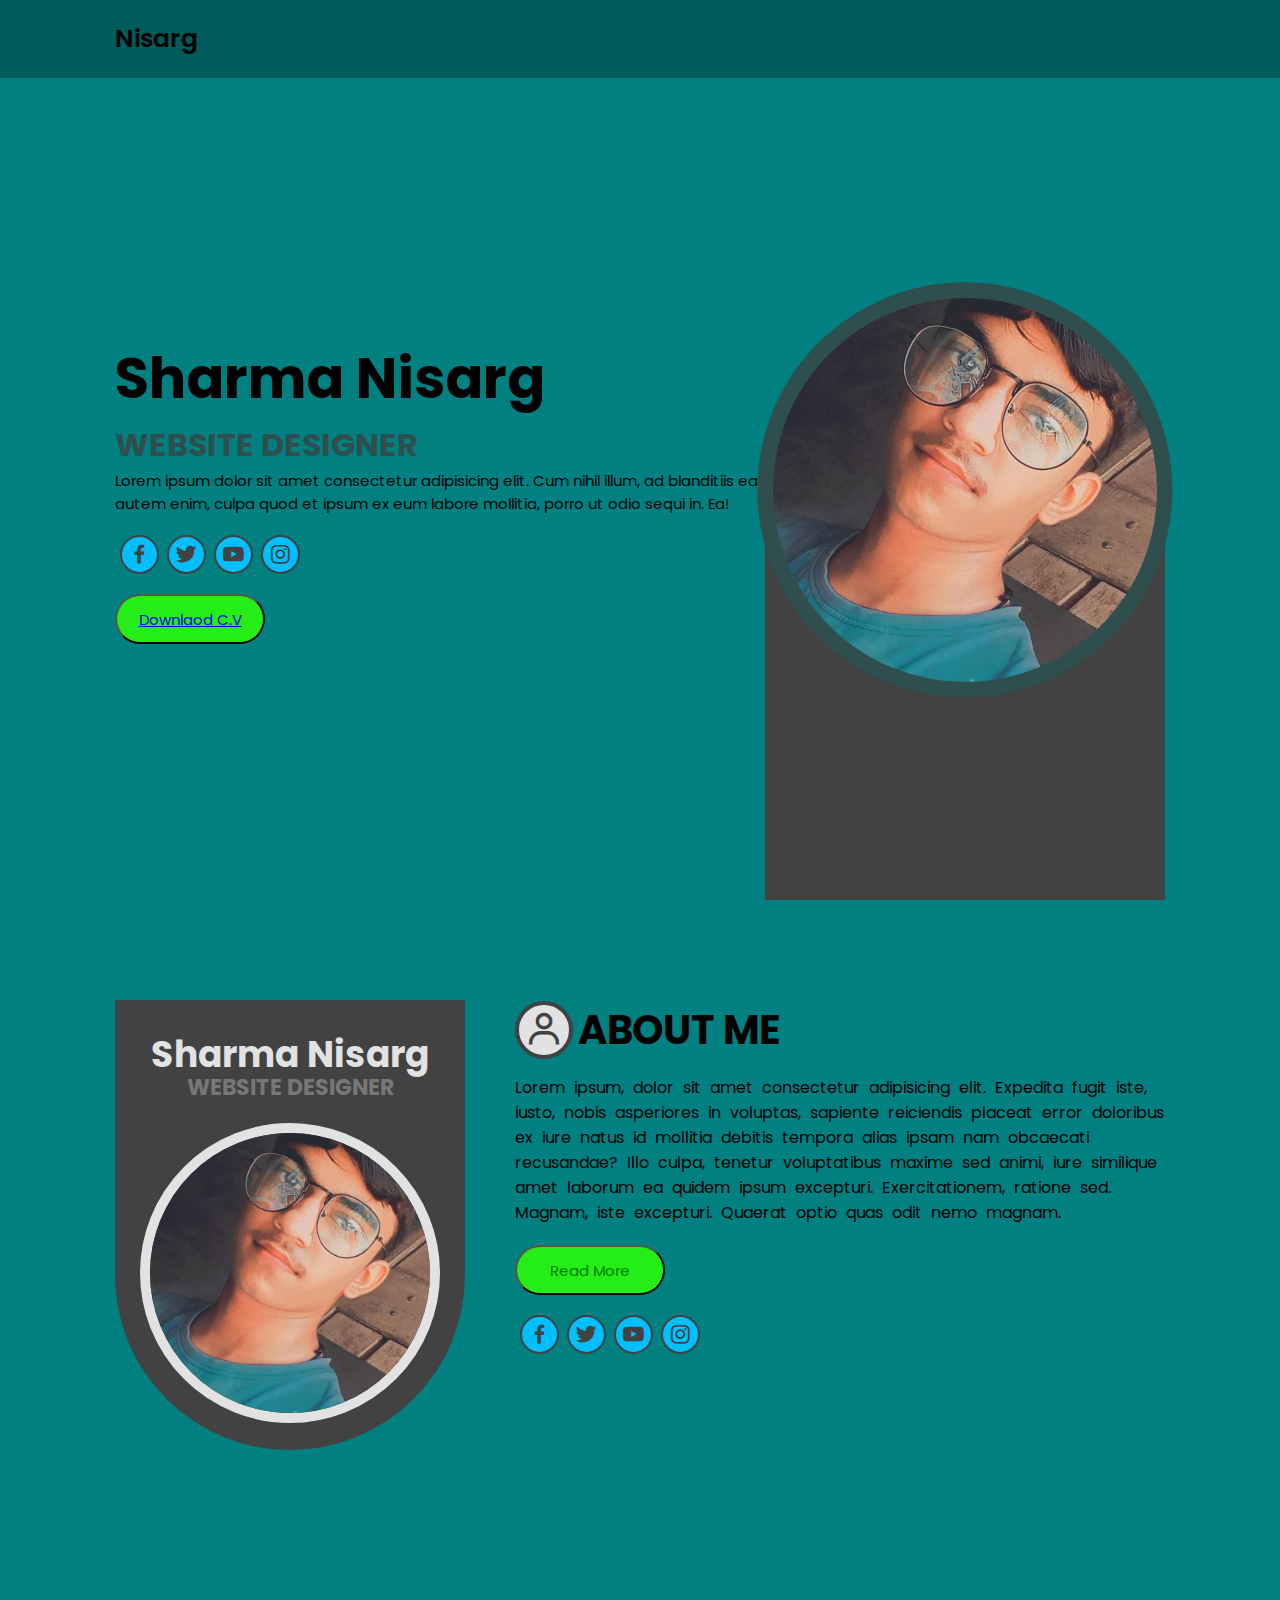
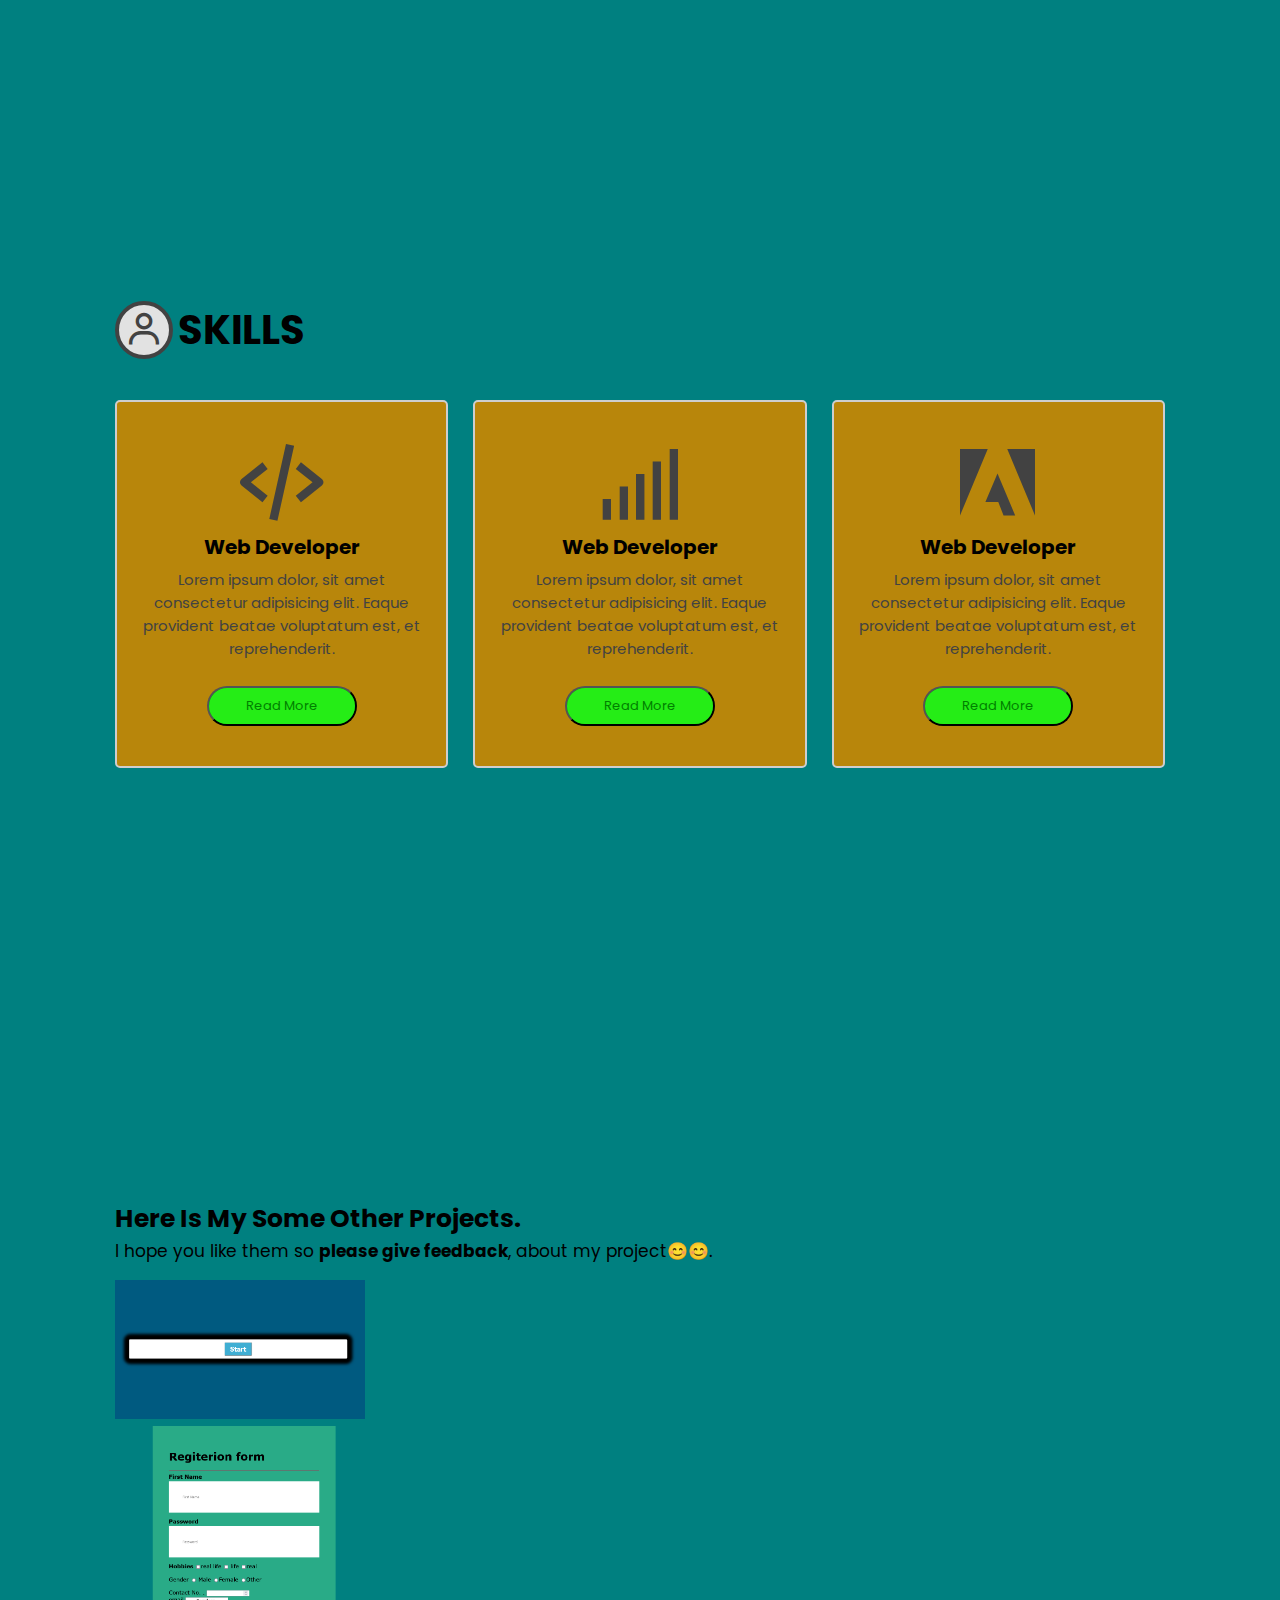
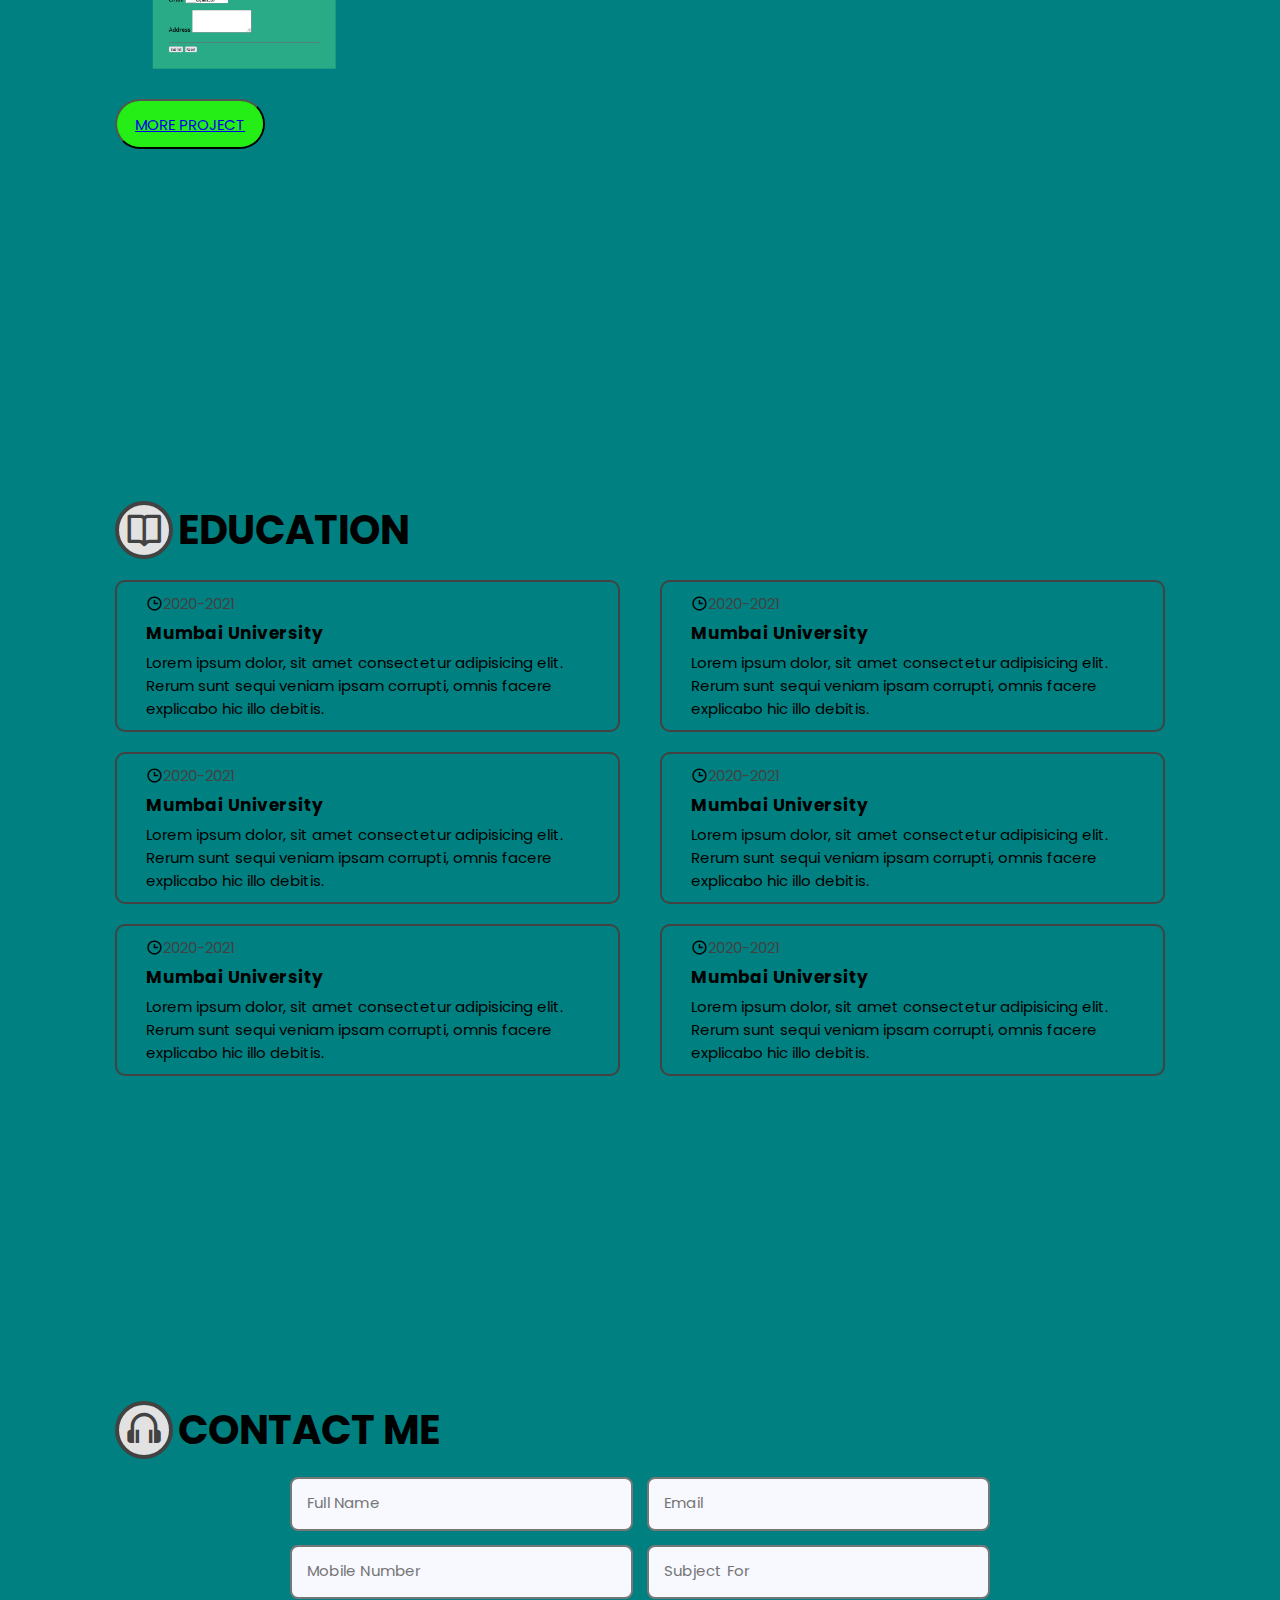
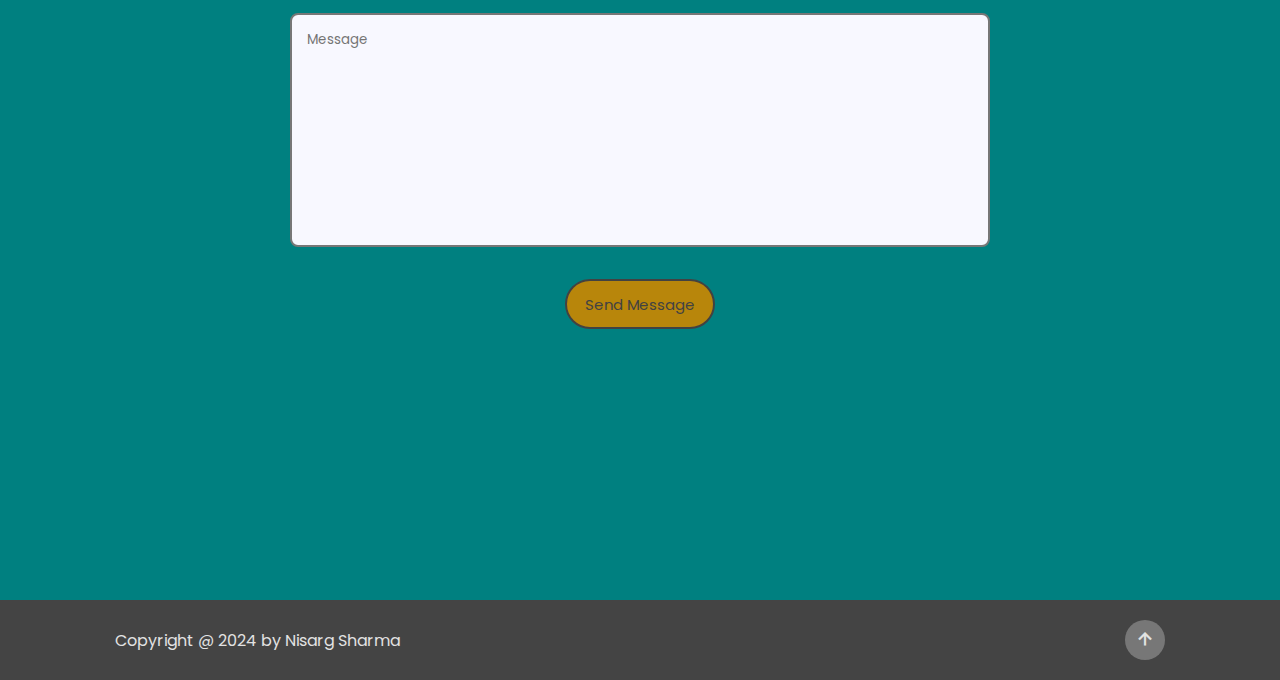
<file: index.html>
<!DOCTYPE html>
<html lang="en">

<head>
    <meta charset="UTF-8">
    <meta name="viewport" content="width=device-width, initial-scale=1.0">
    <title>Nisarg Sharma Projects </title>
    
    <link rel="stylesheet" href="style.css">
    <link href='https://unpkg.com/boxicons@2.1.4/css/boxicons.min.css' rel='stylesheet'>
</head>

<body>
    <header class="header">
        <a href="#" class="logo">Nisarg</a>
        <nav class="navbar">
            <a href="#home">Home</a>
            <a href="#about">About Me</a>
            <a href="#Skills">Skills</a>
            <a href="#More roject">More Project</a>
            <a href="#education">Education</a>
            <a href="#contact">Contact Me</a>
        </nav>
        <i class='bx bx-menu' id="menu"></i>
    </header>
    <section class="home" id="home">

        <div class="text-content">
            <h2>Sharma Nisarg</h2>
            <h5>WEBSITE DESIGNER</h5>
            <p>Lorem ipsum dolor sit amet consectetur adipisicing elit. Cum nihil illum, ad blanditiis ea autem enim,
                culpa quod et ipsum ex eum labore mollitia, porro ut odio sequi in. Ea!</p>
            <div class="social-media">
                <a href="https://www.facebook.com/profile.php?id=100024456498202"><i class='bx bxl-facebook'></i></a>
                <a href="#"><i class='bx bxl-twitter'></i></a>
                <a href="#"><i class='bx bxl-youtube'></i></a>
                <a href="https://www.instagram.com/niisarg_01?igsh=MXc0MG50czk4MjNzbg=="><i class='bx bxl-instagram'></i></a>
            </div>
            <button class="btn" ><a href="cv.html">
            
              <!--Tab to edit-->
            Downlaod C.V</a></button>
        </div>
        <div class="cover">
            <div class="image"></div>
            <div class="layout"></div>
        </div>
    </section>
    <section class="about" id="about">
        <div class="image-cover">

            <div class="img">
                <h2>Sharma Nisarg </h2>
                <h5 >WEBSITE DESIGNER</h5>
                <img src="img/F2.jpg" alt="">
            </div>
        </div>
        <div class="about-text">
            <h3 class="title"><i class='bx bx-user'></i>ABOUT ME</h3>
            <p>Lorem ipsum, dolor sit amet consectetur adipisicing elit. Expedita fugit iste, iusto, nobis asperiores in
                voluptas, sapiente reiciendis placeat error doloribus ex iure natus id mollitia debitis tempora alias
                ipsam nam obcaecati recusandae? Illo culpa, tenetur voluptatibus maxime sed animi, iure similique amet
                laborum ea quidem ipsum excepturi. Exercitationem, ratione sed. Magnam, iste excepturi. Quaerat optio
                quas odit nemo magnam.</p>
            <button class="btn">Read More</button>
            <div class="social-media">
                <a href="#"><i class='bx bxl-facebook'></i></a>
                <a href="#"><i class='bx bxl-twitter'></i></a>
                <a href="#"><i class='bx bxl-youtube'></i></a>
                <a href="https://www.instagram.com/niisarg_01?igsh=MXc0MG50czk4MjNzbg=="><i class='bx bxl-instagram'></i></a>
            </div>
        </div>
    </section>
    <section class="Skills" id="Skills">
        <h3 class="title"><i class='bx bx-user'></i>SKILLS</h3>
        <div class="skill-container">
            <div class="skills-content">
                <i class='bx bx-code-alt'></i>
                <h5>Web Developer</h5>
                <p>Lorem ipsum dolor, sit amet consectetur adipisicing elit. Eaque provident beatae voluptatum est, et
                    reprehenderit.</p>
                <button class="btn">Read More</button>
            </div>
            <div class="skills-content">
                <i class='bx bx-signal-5'></i>
                <h5>Web Developer</h5>
                <p>Lorem ipsum dolor, sit amet consectetur adipisicing elit. Eaque provident beatae voluptatum est, et
                    reprehenderit.</p>
                <button class="btn">Read More</button>
            </div>
            <div class="skills-content">
                <i class='bx bxl-adobe'></i>
                <h5>Web Developer</h5>
                <p>Lorem ipsum dolor, sit amet consectetur adipisicing elit. Eaque provident beatae voluptatum est, et
                    reprehenderit.</p>
                <button class="btn">Read More</button>
            </div>
        </div>
    </section>
   
    <section class="more project" id="more project">
        <div class="more-project">
          <h3>Here Is My Some Other Projects.</h3></div>
          <div class="more-project">
             <p>
                 I hope you like them so <strong>please give feedback</strong>, about my project😊😊.</p>
          </div>

       <Br>      <div class="more-project"> 
                  <h4 class="overlay">This Is My First Project. </h4>
                 </div>
                   
                 
                 <a href="project/project 1/Project1.html"><img style="width: 250px; " src="img/Screenshot 2024-04-11 at 10-17-52 Document.png"> </a>

                 <div class="more-project">
                   <h4 class="overlay">PROJECT 2</h4>
                 </div>
                 <a href="project/project 2 /project 2.html"><img style="height: 250px;" src="img/Screenshot 2024-04-11 at 10-15-52 Registeretion Form.png"></a>
                <br>
                <button class="btn"><a href="all project.html">MORE PROJECT</a> </button>
        </div>
    </section>
<section class="education" id="education">
        <h3 class="title"><i class='bx bx-book-open'></i>EDUCATION</h3>
        <div class="row">
            <div class="column">
                <div class="education-content">
                    <div class="year"><i class='bx bx-time'></i>2020-2021</div>
                    <h2>Mumbai University</h2>
                    <p>Lorem ipsum dolor, sit amet consectetur adipisicing elit. Rerum sunt sequi veniam ipsam corrupti,
                        omnis facere explicabo hic illo debitis.</p>
                </div>
                <div class="education-content">
                    <div class="year"><i class='bx bx-time'></i>2020-2021</div>
                    <h2>Mumbai University</h2>
                    <p>Lorem ipsum dolor, sit amet consectetur adipisicing elit. Rerum sunt sequi veniam ipsam corrupti,
                        omnis facere explicabo hic illo debitis.</p>
                </div>
                <div class="education-content">
                    <div class="year"><i class='bx bx-time'></i>2020-2021</div>
                    <h2>Mumbai University</h2>
                    <p>Lorem ipsum dolor, sit amet consectetur adipisicing elit. Rerum sunt sequi veniam ipsam corrupti,
                        omnis facere explicabo hic illo debitis.</p>
                </div>
            </div>
            <div class="column">
                <div class="education-content">
                    <div class="year"><i class='bx bx-time'></i>2020-2021</div>
                    <h2>Mumbai University</h2>
                    <p>Lorem ipsum dolor, sit amet consectetur adipisicing elit. Rerum sunt sequi veniam ipsam corrupti,
                        omnis facere explicabo hic illo debitis.</p>
                </div>
                <div class="education-content">
                    <div class="year"><i class='bx bx-time'></i>2020-2021</div>
                    <h2>Mumbai University</h2>
                    <p>Lorem ipsum dolor, sit amet consectetur adipisicing elit. Rerum sunt sequi veniam ipsam corrupti,
                        omnis facere explicabo hic illo debitis.</p>
                </div>
                <div class="education-content">
                    <div class="year"><i class='bx bx-time'></i>2020-2021</div>
                    <h2>Mumbai University</h2>
                    <p>Lorem ipsum dolor, sit amet consectetur adipisicing elit. Rerum sunt sequi veniam ipsam corrupti,
                        omnis facere explicabo hic illo debitis.</p>
                </div>
            </div>
        </div>
    </section>
    <section class="contact" id="contact">
        <h2 class="title"><i class='bx bx-headphone'></i>CONTACT ME</h2>
        <form action="#" id="">
            <div class="input-box">
                <input type="text" required placeholder="Full Name">
                <input type="email" required placeholder="Email">
            </div>
            <div class="input-box">
                <input type="tel" required placeholder="Mobile Number">
                <input type="email" required placeholder="Subject For">
            </div>
            <textarea name="" id="" cols="30" rows="10" placeholder="Message" required></textarea>
            <input type="submit" value="Send Message" class="btn">
        </form>
    </section>
    <footer>
        <div class="text">
            <p>Copyright @ 2024 by Nisarg Sharma </p>
        </div>
       <a href="#"> <i class='bx bx-up-arrow-alt'></i></a>
    </footer>
    <script>
        const menubar = document.querySelector('#menu');
const Navbar = document.querySelector('.navbar');
menubar.onclick=()=>{
    menubar.classList.toggle('bx-x');
    Navbar.classList.toggle('active')
}
const section=document.querySelectorAll('section');
const navlink = document.querySelectorAll('header nav a')
window.onscroll = ()=>{
    section.forEach(sec=>{
        let top = window.scrollY;
        let offset = sec.offsetTop - 150;
        let height = sec.offsetHeight;
        let id = sec.getAttribute('id')
        if(top>offset && top < offset + height){
            sec.classList.add('start-animation');
            navlink.forEach(links=>{
                links.classList.remove('active')
                document.querySelector('header nav a[href*='+id+']').classList.add('active')
              
            })
        }
    })
    var header = document.querySelector('.header');
    header.classList.toggle('sticky',window.scrollY>100)
    menubar.classList.remove('bx-x');
    Navbar.classList.remove('active')
}

    </script>
</body>

</html>
</file>
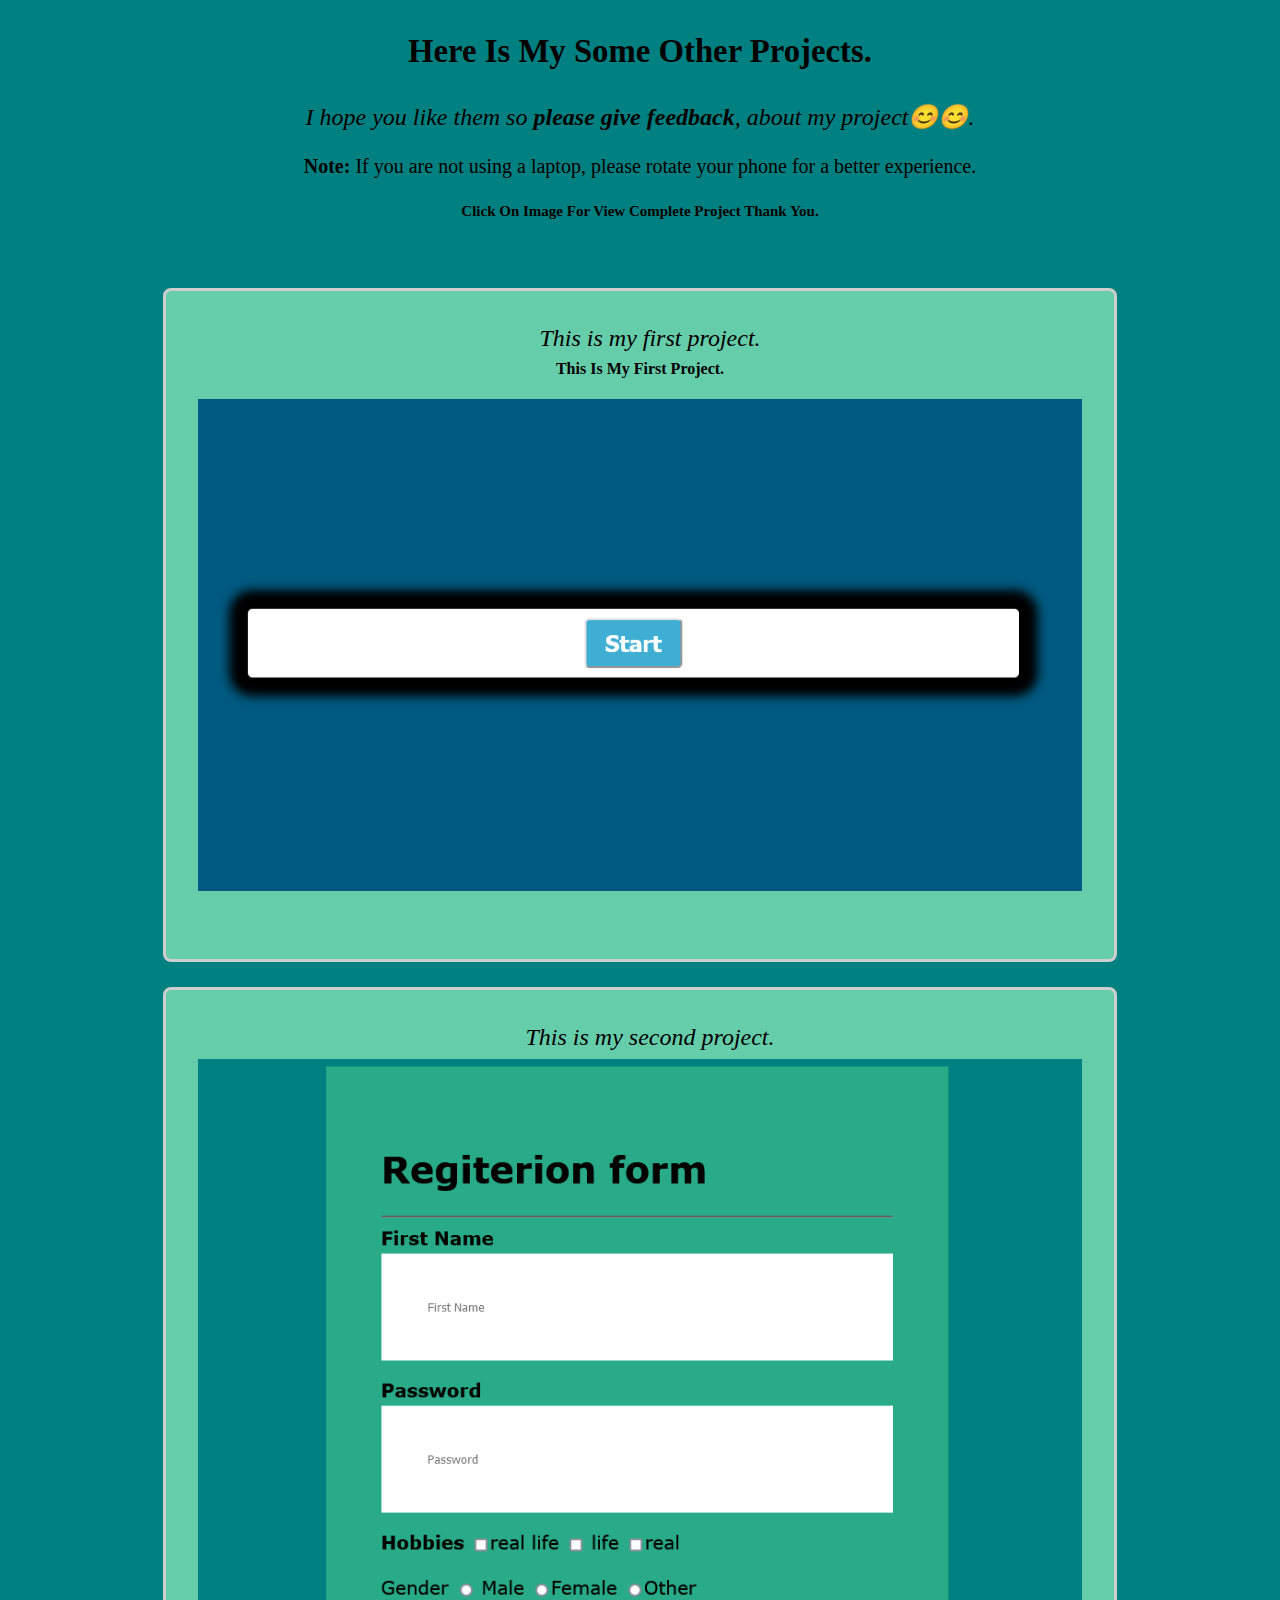
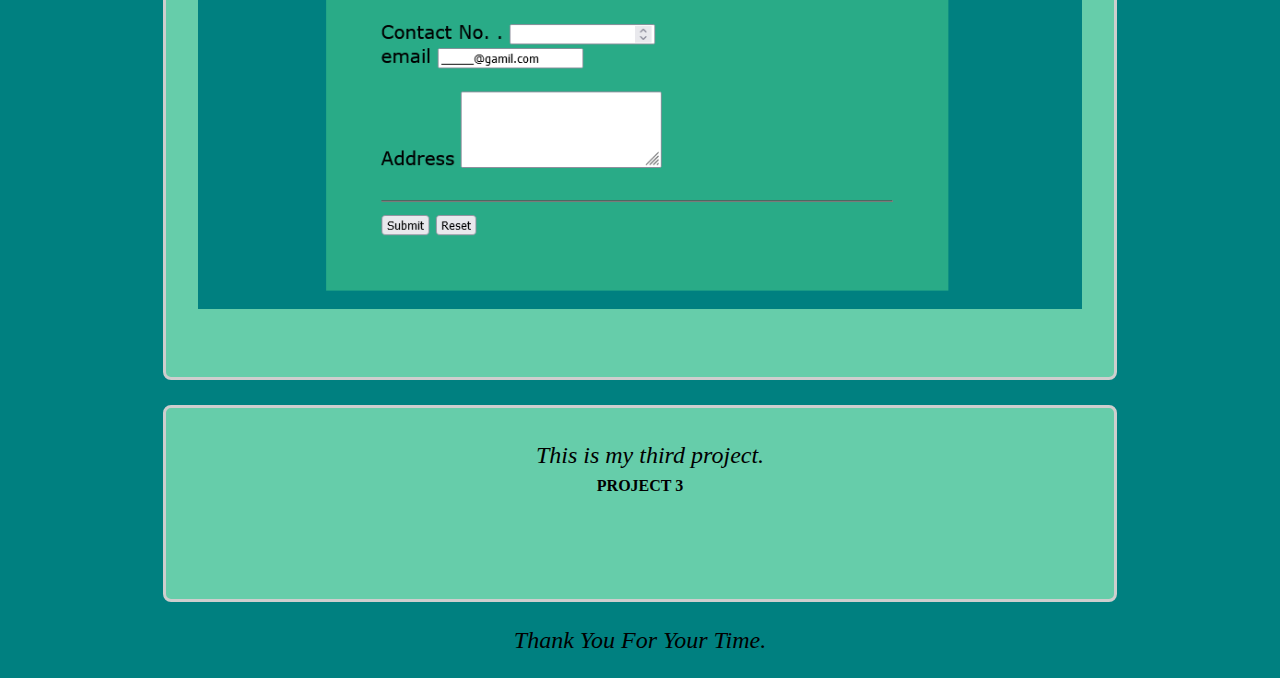
<file: all project.html>
<!DOCTYPE html>
<html lang="en">

<head>
  <meta charset="UTF-8" />
  <meta name="viewport" content="width=device-width, initial-scale=1.0" />
  <title>ALL PROJECT</title>

  <style>

    section {
      background-color: teal;
    }

    .all-project {
      -webkit-box-flex: 1;
          -ms-flex: 1 1 30rem;
              flex: 1 1 30rem;
      padding: 3rem 2rem 4rem;
      text-align: center;
      border-radius: 0.5rem;
      background: mediumaquamarine;
      border: 0.2rem solid #cecece;
      -webkit-transition: 0.5s ease;
      -o-transition: 0.5s ease;
      transition: 0.5s ease;
      margin:25px 150px;
      position: relative;
    }

    p {
      text-align: center;
      color: black;
      font-style: oblique;
      font-size: x-large;
    }

    h5{
      text-align: center;
    }
    .container {
      margin: 5px;
      -ms-flex-pack: distribute;
          justify-content: space-around;
    }

    img {
      -o-object-fit: cover;
         object-fit: cover;
      width: 100%;
      height: 100%;
    }

    .overlay {
      position: absolute;
      top: 0;
      left: 0;
      width: 100%;
      height: 100%;
      background-color: transparent;
      color: white;
      font-size: 20px;
      padding: 10px;
    }

    body {
  flex-direction: column;
}

section {
  flex-direction: column;
}

        
  </style>
</head>

<body style="background: teal;">
  <section class="all project" id="all project">
    <div style="font-size: 28px;text-align: center;">
      <h3>Here Is My Some Other Projects.</h3>
    </div>

    <div style="font-size: 20;text-align: center;">
      <p>
        I hope you like them so <strong>please give feedback</strong>, about my project😊😊.
      </p>
    </div>

    <div style="text-align: center; font-size: 20px;">
      <strong>Note:</strong> If you are not using a laptop, please rotate your phone for a better experience.
    </div>
    <p>
    <h5 style="font-size: 15px;">Click On Image For View Complete Project Thank You.</h5>
      </p>
    <div class="container">
      <br />
      <div class="all-project">
        <h4>This Is My First Project.</h4>

        <a href="project/project 1/Project1.html">
          <img src="img/Screenshot 2024-04-11 at 10-17-52 Document.png" />
          <div class="overlay">
            <p>This is my first project.</p>
          </div>
        </a>
      </div>

      <div class="all-project">
        <h4></h4>

        <a href="project/project 2 /project 2.html">
          <img src="img/Screenshot 2024-04-11 at 10-15-52 Registeretion Form.png" />
          <div class="overlay">
            <p>This is my second project.</p>
          </div>
        </a>
      </div>

      <div class="all-project">
        <h4>PROJECT 3</h4>

        <a href="project/project 3/project 3.html">
          <img href="img/Screenshot 2024-04-11 at 10-19-59 Second Portfolio.png" />
          <div class="overlay">
            <p>This is my third project.</p>
          </div>
        </a>
      </div>
    </div>
  </section>

  <p>Thank You For Your Time.</p>
</body>

</html>
</file>
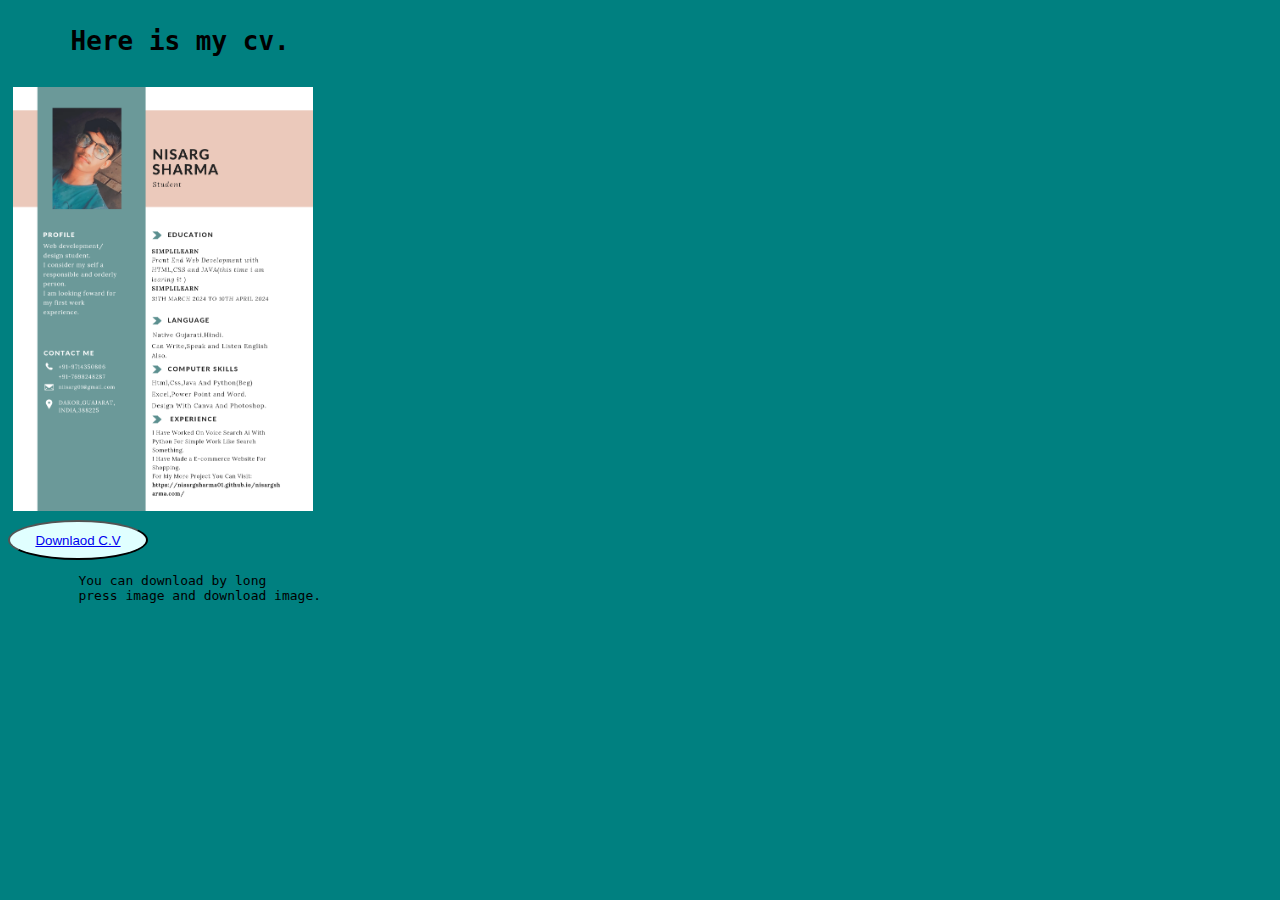
<file: cv.html>
<!DOCTYPE html>
<html>

<head>
  <meta charset="UTF-8">
  <meta name="viewport" content="width=device-width, initial-scale=1">
  <title>Cv</title>
  <style>
  @import url('https://fonts.googleapis.com/css2?family=Poppins:ital,wght@0,300;0,400;0,500;1,500&display=swap');

    body{
      
      background-color: teal;
    }
   .img{
      width:300px;
      align-items:center ;
      position:center;
      padding: 5px;
      border:10px;
    }
    container{
      background-color :transparent;
      align-items:center;
      padding:5px;
    }
    btn{
     
      width: 160px;
  height: 80px;
  border-radius: 50%;
  background :black ;
    }
  </style>
</head>

<body>
  <h1><pre>
    Here is my cv.</pre>
  </h1>
  <dic class="container">
    <img class="img" align-items="center" src="img/NISARG SHARMA_20240407_201759_0000.png"  download="NISARG SHARMA CV" alt="NISARG SHARMA CV">
<br>
<button class="btn" download="NISARG SAHRMA CV" style=" width: 140px;
height: 40px;
border-radius: 50%;
background:lightcyan" ><a href="img/NISARG SHARMA_20240407_201759_0000.png">Downlaod C.V</a></button></div>
   <pre>         You can download by long
         press image and download image.</pre>

</body>

</html>
</file>
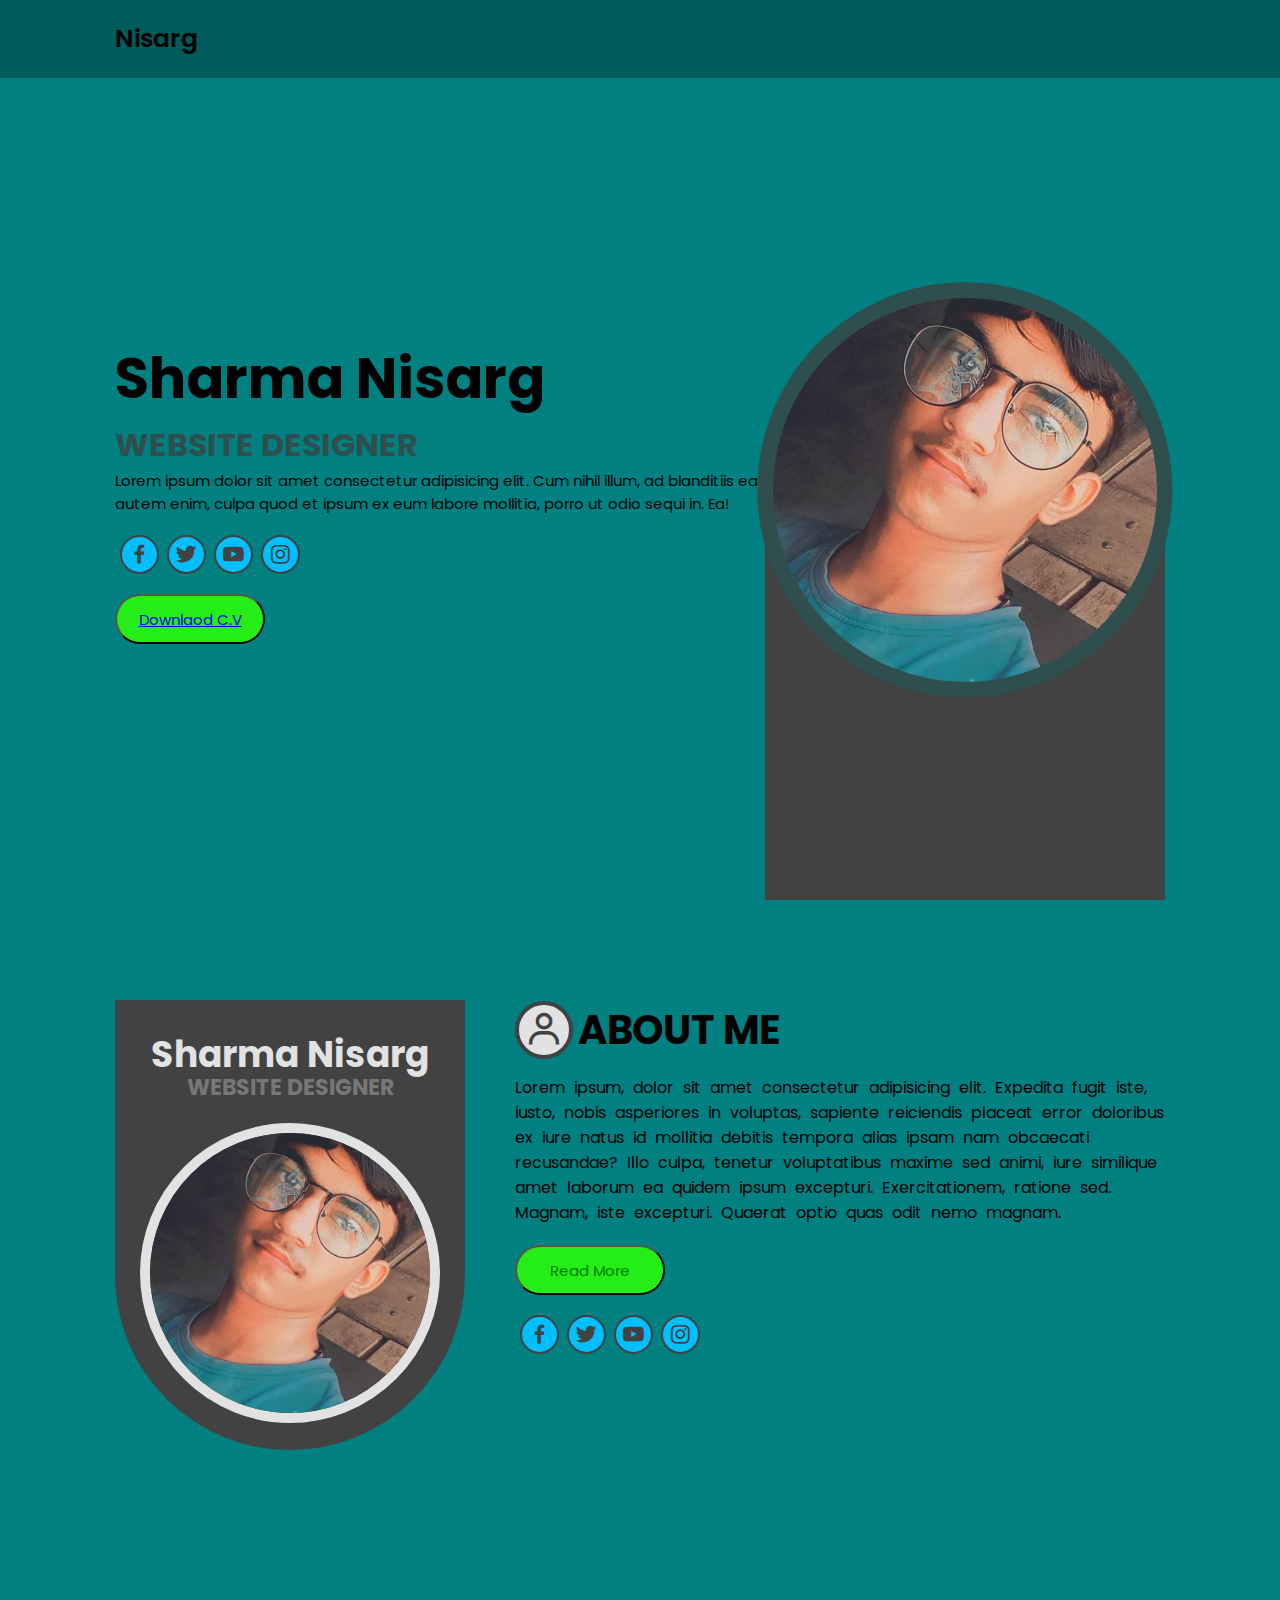
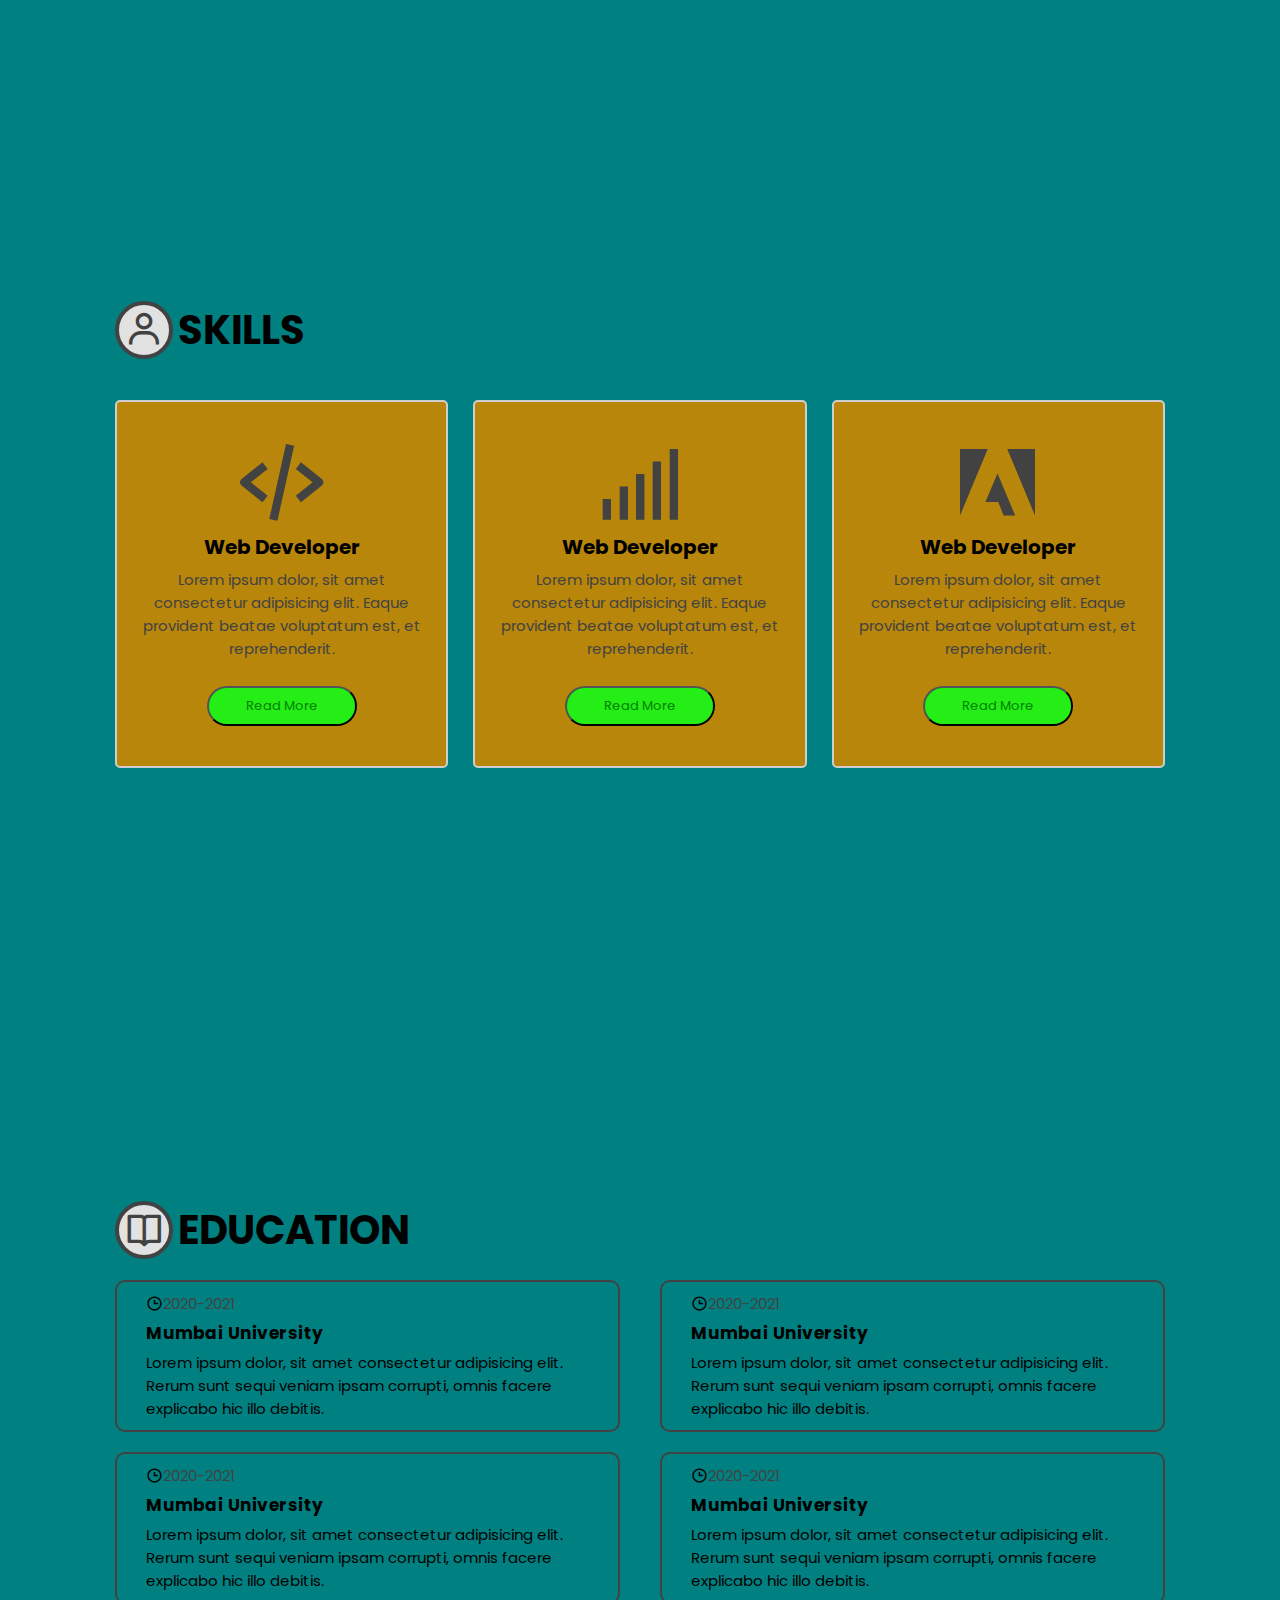
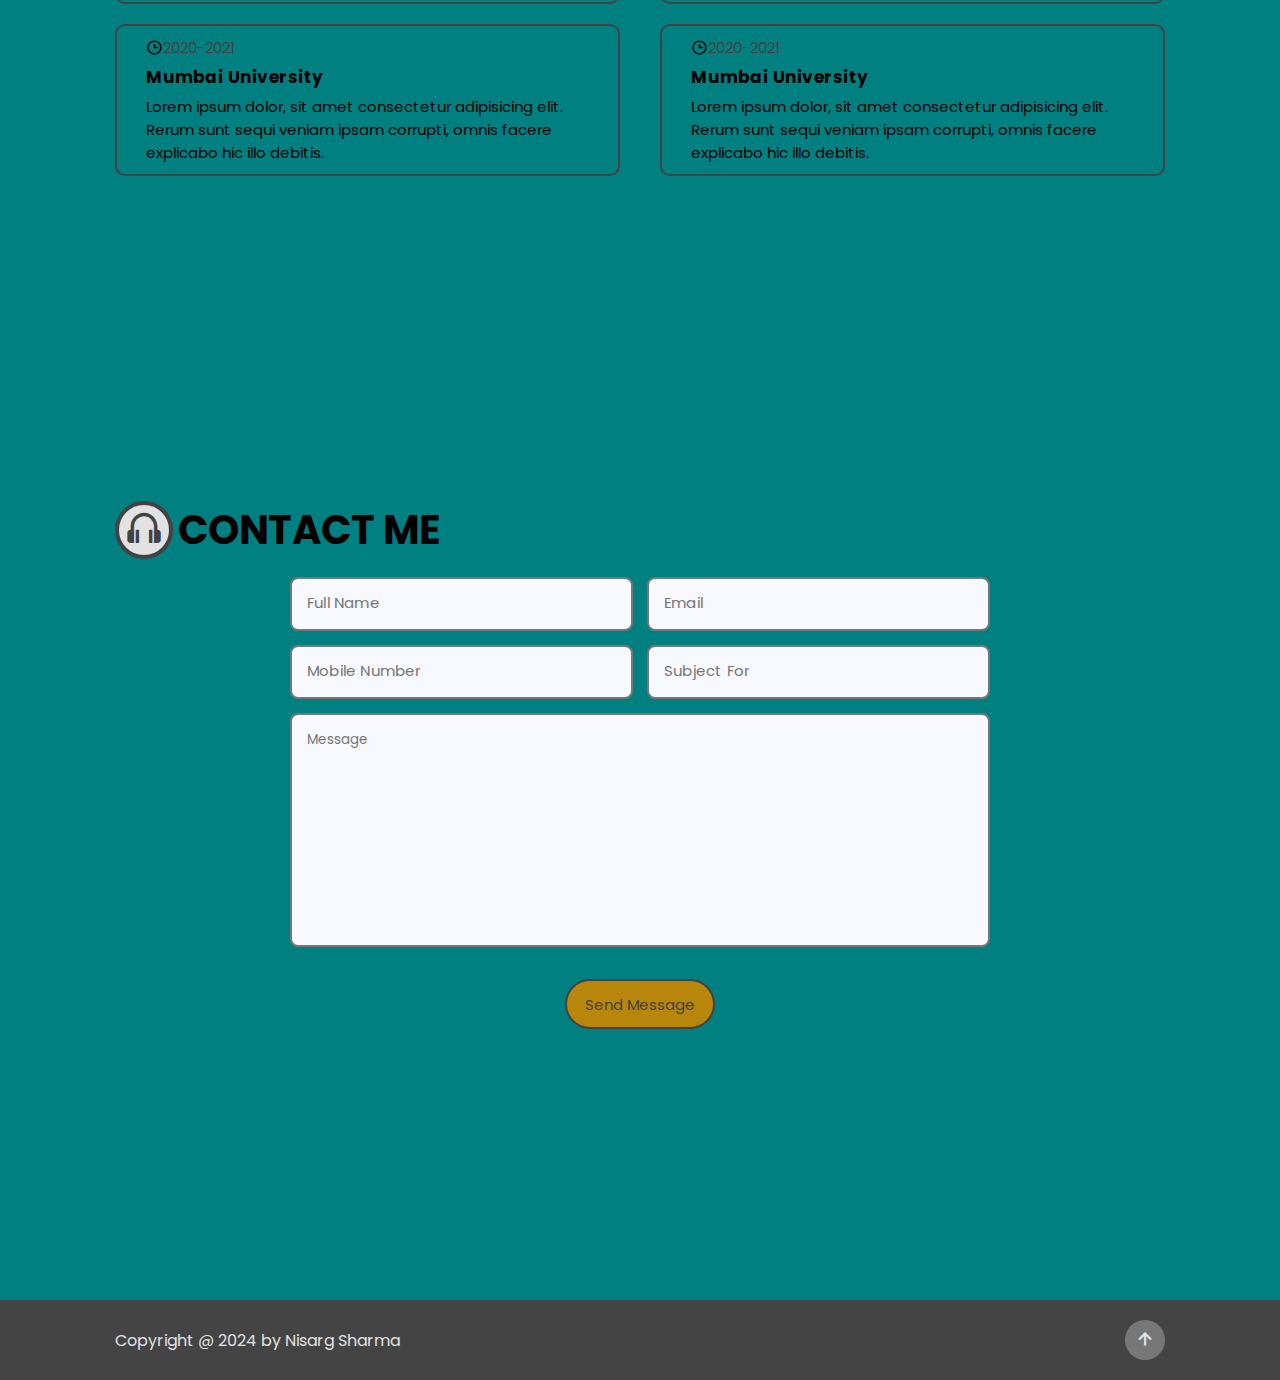
<file: index1.html>
<!DOCTYPE html>
<html lang="en">

<head>
    <meta charset="UTF-8">
    <meta name="viewport" content="width=device-width, initial-scale=1.0">
    <title>Nisarg Sharma Projects </title>
    <style>
@import url('https://fonts.googleapis.com/css2?family=Poppins:ital,wght@0,300;0,400;0,500;1,500&display=swap');

* {
    margin: 0;
    padding: 0;
    font-family: "poppins";
    box-sizing: border-box;
    scroll-behavior: smooth;
}

html {
    font-size: 62.5%;
    overflow-x: hidden;
}

body {
    height: 100vh;
    background: teal;
}

header {
    position: fixed;
    left: 0;
    top: 0;
    display: flex;
    justify-content: space-between;
    width: 100%;
    align-items: center;
    padding: 2rem 9%;
    z-index: 100;
    background-color: #005B5b;
}
.sticky{
    border-bottom: 2px solid rgba(0,0,0,.2);
    background: #005b5b;
}
#menu{
    color: #000;
    font-size: 2.7rem;
    display: none;
}
.logo {
    font-size: 2.5rem;
    font-weight: 600;
    text-decoration: none;
    color: #000;
}

.navbar a {
    display: inline-block;
    font-size: 1.7rem;
    font-weight: 450;
    margin-left: 2.5rem;
    color: #005b5b;
    text-decoration: none;
    background: transparent;
}

section {
    min-height: 100vh;
    padding: 10rem 9% 2rem;
}

.home {
    display: flex;
    justify-content:space-between;
    align-items: center;
    width: 100%;
    position: relative;
    overflow: hidden;
}
.cover{
    width: 40rem;
    height: 100%;
}
.image{
    height: 40rem;
    width: 40rem;
    background: url(F2.jpg) no-repeat;
    background-position: center;
    background-size: cover;
    border-radius: 50%;
    border: 8px solid darkslategray;
    position: relative;
}
.image::after{
    content: "";
    position: absolute;
    left: 50%;
    top: 50%;
    transform: translate(-50%,-50%);
    height: 104%;
    width: 104%;
    border: 8px solid darkslategray;
    border-radius: 50%;
}
.layout{
    z-index: -1;
    position: absolute;
    top: 50%;
    height: 50%;
    width: 40rem;
    background: #424242;
}
.text-content{
    max-width: 65vw;
}
.text-content h2{
    font-size: 5.6rem;
}
.text-content h5{
    font-size: 3.2rem;
    color: darkslategray;
}
.text-content p{
    font-size: 1.5rem;
}
.social-media{
    margin-top: 2rem;
}
.social-media i{
    display: inline-flex;
    font-size: 2.5rem;
    color: #424242;
    border: .2rem solid #424242;
    border-radius: 50%;
    padding: .5rem;
    margin-left: .5rem;
    transition: .5s ease;
    background-color :deepskyblue;
  
}
.social-media i:hover{
    background: blueviolet;
    color: blue;
    box-shadow: 0 0 5px #000 ;
}
.btn{
    width: 15rem;
    height: 5rem;
    margin-top: 2rem;
    border-radius: 5rem;
    background: green ;
    color: green ;
    position: relative;
    overflow: hidden;
    z-index: 1;
    font-size: 1.5rem;
    transition: .2s ease;
}
.btn:hover{
    color: green ;
}
.btn::before{
    content: "";
    background:     #25ED16;
 ;
    height: 100%;
    width: 50%;
    position: absolute;
    left: 0;
    top: 0;
    transition: .7s ease;
    z-index: -1;
}

.btn:hover::before{
    width: 0;
    color:     #25ED16;

}
.btn::after{
    content: "";
    background: 
    #25ED16;
    height: 100%;
    width: 50%;
    position: absolute;
    right: 0;
    top: 0;
    transition: .7s ease;
    z-index: -1;
}
.btn:hover::after{
    width: 0;
    color: green;
}

.image-cover{
    height: 45rem;
    width: 35rem;
}
.img{
    background-color:#424242;
    height: 100%;
    width: 100%;
    border-bottom-left-radius: 300px;
    border-bottom-right-radius: 300px;
    display: flex;
    justify-content: center;
    align-items: center;
    flex-direction: column;
}
.img h2{
    font-size: 3.6rem;
    color: #e2e2e2;
}
.img h5{
    font-size: 2.2rem;
    color: #777;
    line-height: .5;
    margin-bottom: 3rem ;
}
.img img{
    height: 30rem;
    width: 30rem;
    border-radius: 50%;
    object-fit: cover;
    border: 1rem solid #e2e2e2;
}
.about{
    display: flex;
    justify-content:space-between;
   
}
.about-text{
    max-width: 65rem;
    text-decoration-color: black;
}
 .title{
    font-size: 4rem;
    display: inline-flex;
    align-items: center;
}
.title i{
    color: #424242;
    background: #e2e2e2;
    border: .4rem solid  #424242;
    border-radius: 50%;
    margin-right: .5rem;
    padding: .5rem;
}
.about p{
    font-size: 1.6rem;
    word-spacing: .5rem;
    color: #;
    margin-top: 1.5rem;
}
.skill-container{
    display: flex;
    gap: 2.5rem;
    flex-wrap: wrap;
    margin-top: 4rem;
    ba
}
.skills-content{
    flex: 1 1 30rem;
    padding: 3rem 2rem 4rem;
    text-align: center;
    border-radius: .5rem;
    background:darkgoldenrod;
    border: .2rem solid #cecece;
    transition: .5s ease;
}
.skills-content:hover{
    border: 2px solid #424242;
    transform: scale(1.02)
}
.skills-content i{
    font-size: 10rem;
    color:#424242;
}
.skills-content h5{
    font-size: 2rem;
}
.skills-content p{
    font-size: 1.5rem;
    color: #424242;
    margin: .6rem 0;
}
.skills-content .btn{
    width: 15rem;
    height: 4rem;
    font-size: 1.3rem;
}
.row{
    display: flex;
    flex-wrap: wrap;
    column-gap: 4rem;
}
.column{
    flex: 1 1 30rem;
}
.education-content{
    padding:1rem 2.9rem;
    border: .2rem solid #424242;
    border-radius: 1rem;
    margin: 2rem 0;
}
.education-content h2{
    font-size: 1.7rem;
    letter-spacing: .05rem;
    margin: .5rem 0;
}
.education-content p{
    font-size: 1.5rem;
}
.year{
    font-size: 1.5rem;
    color: #424242;
    display: flex;
    align-items: center;
}
.year i{
    font-size: 1.7rem;
    font-weight: 500;
    color: #000;
}
section form{
    max-width: 70rem;
    text-align: center;
    margin: 1rem auto;
    margin-bottom: 3rem;
}
.input-box{
    display: flex;
    justify-content: space-between;
    flex-wrap: wrap;
    
}
 input,textarea{
    width: 100%;
    padding: 1.5rem;
    outline: none;
    border-radius: .8rem;
    background: ghostwhite;
    border: .2rem solid #777;
    gap: 2.5rem;
    margin: .7rem 0;
    transition: .3s ease;
}

input::placeholder{
    font-size: 1.5rem;
    letter-spacing: .02rem;
}
.input-box input{
    width: 49%;
}
input:focus,
input:valid{
    border: .2rem solid #424242;
}
textarea:focus,
textarea:valid{
    border: .2rem solid #424242;
}
textarea{
    resize: none;
}
.contact .btn{
    color: #424242;
    padding: 0rem;
    cursor: pointer;
    background-color: darkgoldenrod;
    justify-content: space-around;
}
.contact .btn:hover{
    background: #424242;
    color: #cecece;
}


footer{
    background: #444;
    padding: 2rem 9%;
    display: flex;
    justify-content: space-between;
    align-items: center;
    flex-wrap: wrap;
}
footer p{
    font-size: 1.6rem;
    color: #e2e2e2;
}
footer i{
    display: inline-flex;
    justify-content: center;
    align-items: center;
    padding: .8rem;
    background: #777;
    color: #e2e2e2;
    border-radius: 50%;
    font-size: 2.4rem;
}

/* @media(max-width:1300px){
    .text-content{
        max-width: 60rem;
    }
} */

@media(max-width:1200px){
    html{
        font-size: 55%;
    }
 
}

@media(max-width:1105px){
    .header{
        padding: 2rem 9%;
    }
    section{
        padding: 10rem 3% 2rem;
    }
    .contact{
        min-height: auto;
    }
    footer{
        padding: 2rem 3%;
    }
}

@media(max-width:955px){
    .about-text{
        max-width: 52rem;
    }
}
@media(max-width:768px){
    html{
        font-size: 53%;
    }
    #menu{
        display: block;
    }
    .navbar{
        position: absolute;
        left: 0;
        top: 100%;
        width: 100%;
        padding: 1rem 3%;
        background: #e2e2e2;
        border-top: 1px solid rgba(0,0,0,.2);
        border-bottom: .2rem solid rgba(0,0,0,.2);
        display: none;
    }
    .navbar.active{
        display: block;
    }
    .navbar a{
        display: block;
        margin: 3rem 0;
        font-size: 2rem;
    }
    .home{
        flex-direction: column-reverse;
    }
    .text-content{
        max-width: 65rem;
    }
    .layout{
        display: none;
    }
    .cover{
        display: flex;
        justify-content: center;
        align-items: center;
    }
    .image{
        height: 27rem;
        width: 27rem;
        margin-top: 4rem;
    }


    .about{
        flex-direction: column;
        display: flex;
        justify-content: center;
        align-items: center;
    }
    .img {
        height: 90%;
        width: 90%;
    }
    .img img{
        height: 25rem;
        width: 25rem;
    }
    .navbar{
        display: none;
    }
}
@media(max-width:450px){
    html{
        font-size: 45%;
    }
    .input-box input{
        width: 100%;
    }
    .image{
        height: 35rem;
        width: 35rem;
    }
}

    </style>
    <link href='https://unpkg.com/boxicons@2.1.4/css/boxicons.min.css' rel='stylesheet'>
</head>

<body>
    <header class="header">
        <a href="#" class="logo">Nisarg</a>
        <nav class="navbar">
            <a href="#home">Home</a>
            <a href="#about">About Me</a>
            <a href="#Skills">Skills</a>
            <a href="#education">Education</a>
            <a href="#contact">Contact Me</a>
        </nav>
        <i class='bx bx-menu' id="menu"></i>
    </header>
    <section class="home" id="home">

        <div class="text-content">
            <h2>Sharma Nisarg</h2>
            <h5>WEBSITE DESIGNER</h5>
            <p>Lorem ipsum dolor sit amet consectetur adipisicing elit. Cum nihil illum, ad blanditiis ea autem enim,
                culpa quod et ipsum ex eum labore mollitia, porro ut odio sequi in. Ea!</p>
            <div class="social-media">
                <a href="#"><i class='bx bxl-facebook'></i></a>
                <a href="#"><i class='bx bxl-twitter'></i></a>
                <a href="#"><i class='bx bxl-youtube'></i></a>
                <a href="#"><i class='bx bxl-instagram'></i></a>
            </div>
            <button class="btn"><a href="1.png
            ">
              <!--Tab to edit-->
            Downlaod C.V</a></button>
        </div>
        <div class="cover">
            <div class="image"></div>
            <div class="layout"></div>
        </div>
    </section>
    <section class="about" id="about">
        <div class="image-cover">

            <div class="img">
                <h2>Sharma Nisarg </h2>
                <h5 >WEBSITE DESIGNER</h5>
                <img src="F2.jpg" alt="">
            </div>
        </div>
        <div class="about-text">
            <h3 class="title"><i class='bx bx-user'></i>ABOUT ME</h3>
            <p>Lorem ipsum, dolor sit amet consectetur adipisicing elit. Expedita fugit iste, iusto, nobis asperiores in
                voluptas, sapiente reiciendis placeat error doloribus ex iure natus id mollitia debitis tempora alias
                ipsam nam obcaecati recusandae? Illo culpa, tenetur voluptatibus maxime sed animi, iure similique amet
                laborum ea quidem ipsum excepturi. Exercitationem, ratione sed. Magnam, iste excepturi. Quaerat optio
                quas odit nemo magnam.</p>
            <button class="btn">Read More</button>
            <div class="social-media">
                <a href="#"><i class='bx bxl-facebook'></i></a>
                <a href="#"><i class='bx bxl-twitter'></i></a>
                <a href="#"><i class='bx bxl-youtube'></i></a>
                <a href="#"><i class='bx bxl-instagram'></i></a>
            </div>
        </div>
    </section>
    <section class="Skills" id="Skills">
        <h3 class="title"><i class='bx bx-user'></i>SKILLS</h3>
        <div class="skill-container">
            <div class="skills-content">
                <i class='bx bx-code-alt'></i>
                <h5>Web Developer</h5>
                <p>Lorem ipsum dolor, sit amet consectetur adipisicing elit. Eaque provident beatae voluptatum est, et
                    reprehenderit.</p>
                <button class="btn">Read More</button>
            </div>
            <div class="skills-content">
                <i class='bx bx-signal-5'></i>
                <h5>Web Developer</h5>
                <p>Lorem ipsum dolor, sit amet consectetur adipisicing elit. Eaque provident beatae voluptatum est, et
                    reprehenderit.</p>
                <button class="btn">Read More</button>
            </div>
            <div class="skills-content">
                <i class='bx bxl-adobe'></i>
                <h5>Web Developer</h5>
                <p>Lorem ipsum dolor, sit amet consectetur adipisicing elit. Eaque provident beatae voluptatum est, et
                    reprehenderit.</p>
                <button class="btn">Read More</button>
            </div>
        </div>
    </section>
    <section class="education" id="education">
        <h3 class="title"><i class='bx bx-book-open'></i>EDUCATION</h3>
        <div class="row">
            <div class="column">
                <div class="education-content">
                    <div class="year"><i class='bx bx-time'></i>2020-2021</div>
                    <h2>Mumbai University</h2>
                    <p>Lorem ipsum dolor, sit amet consectetur adipisicing elit. Rerum sunt sequi veniam ipsam corrupti,
                        omnis facere explicabo hic illo debitis.</p>
                </div>
                <div class="education-content">
                    <div class="year"><i class='bx bx-time'></i>2020-2021</div>
                    <h2>Mumbai University</h2>
                    <p>Lorem ipsum dolor, sit amet consectetur adipisicing elit. Rerum sunt sequi veniam ipsam corrupti,
                        omnis facere explicabo hic illo debitis.</p>
                </div>
                <div class="education-content">
                    <div class="year"><i class='bx bx-time'></i>2020-2021</div>
                    <h2>Mumbai University</h2>
                    <p>Lorem ipsum dolor, sit amet consectetur adipisicing elit. Rerum sunt sequi veniam ipsam corrupti,
                        omnis facere explicabo hic illo debitis.</p>
                </div>
            </div>
            <div class="column">
                <div class="education-content">
                    <div class="year"><i class='bx bx-time'></i>2020-2021</div>
                    <h2>Mumbai University</h2>
                    <p>Lorem ipsum dolor, sit amet consectetur adipisicing elit. Rerum sunt sequi veniam ipsam corrupti,
                        omnis facere explicabo hic illo debitis.</p>
                </div>
                <div class="education-content">
                    <div class="year"><i class='bx bx-time'></i>2020-2021</div>
                    <h2>Mumbai University</h2>
                    <p>Lorem ipsum dolor, sit amet consectetur adipisicing elit. Rerum sunt sequi veniam ipsam corrupti,
                        omnis facere explicabo hic illo debitis.</p>
                </div>
                <div class="education-content">
                    <div class="year"><i class='bx bx-time'></i>2020-2021</div>
                    <h2>Mumbai University</h2>
                    <p>Lorem ipsum dolor, sit amet consectetur adipisicing elit. Rerum sunt sequi veniam ipsam corrupti,
                        omnis facere explicabo hic illo debitis.</p>
                </div>
            </div>
        </div>
    </section>
    <section class="contact" id="contact">
        <h2 class="title"><i class='bx bx-headphone'></i>CONTACT ME</h2>
        <form action="#" id="">
            <div class="input-box">
                <input type="text" required placeholder="Full Name">
                <input type="email" required placeholder="Email">
            </div>
            <div class="input-box">
                <input type="tel" required placeholder="Mobile Number">
                <input type="email" required placeholder="Subject For">
            </div>
            <textarea name="" id="" cols="30" rows="10" placeholder="Message" required></textarea>
            <input type="submit" value="Send Message" class="btn">
        </form>
    </section>
    <footer>
        <div class="text">
            <p>Copyright @ 2024 by Nisarg Sharma </p>
        </div>
       <a href="#"> <i class='bx bx-up-arrow-alt'></i></a>
    </footer>
    <script>
        const menubar = document.querySelector('#menu');
const Navbar = document.querySelector('.navbar');
menubar.onclick=()=>{
    menubar.classList.toggle('bx-x');
    Navbar.classList.toggle('active')
}
const section=document.querySelectorAll('section');
const navlink = document.querySelectorAll('header nav a')
window.onscroll = ()=>{
    section.forEach(sec=>{
        let top = window.scrollY;
        let offset = sec.offsetTop - 150;
        let height = sec.offsetHeight;
        let id = sec.getAttribute('id')
        if(top>offset && top < offset + height){
            sec.classList.add('start-animation');
            navlink.forEach(links=>{
                links.classList.remove('active')
                document.querySelector('header nav a[href*='+id+']').classList.add('active')
              
            })
        }
    })
    var header = document.querySelector('.header');
    header.classList.toggle('sticky',window.scrollY>100)
    menubar.classList.remove('bx-x');
    Navbar.classList.remove('active')
}

    </script>
</body>

</html>
</file>
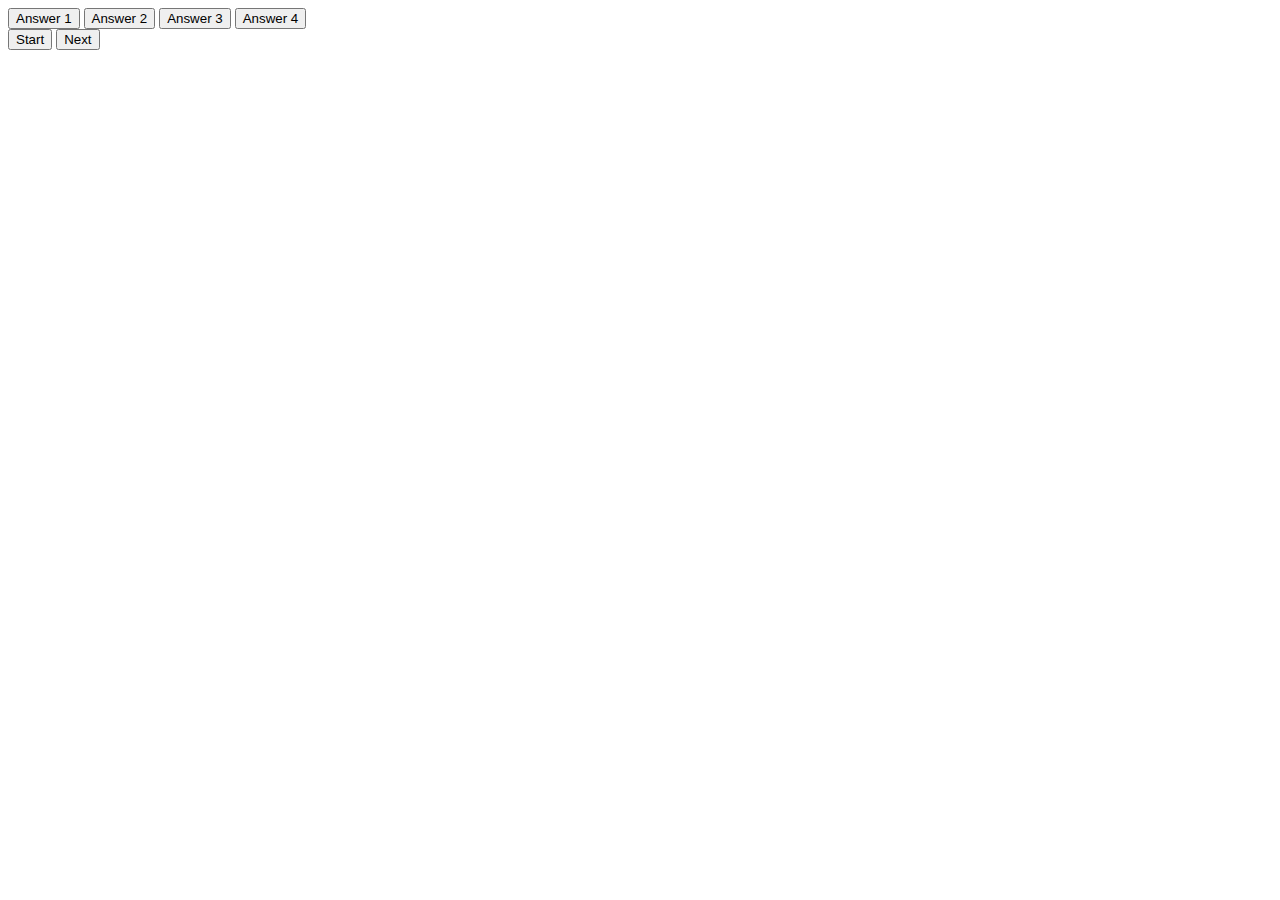
<file: Project1.html>
<!DOCTYPE html>
<html lang="en">
<head>
    <meta charset="UTF-8">
    <meta name="viewport" content="width=device-width, initial-scale=1.0">
    <title>Document</title>
</head>
<body>
    <div class="container">
        <div id="question-container" class="hide">
           <div id="answer-buttons" class="
           btn-grid"> 
              <button class="btn"> Answer 1</button>
              
              <button class="btn"> Answer 2</button>

              <button class="btn"> Answer 3</button>

              <button class="btn"> Answer 4</button>
           </div>
        </div>
        <div class="controls">
           <button id="start-btn" class="start-btn btn"> Start</button>
           <button id="next-btn" class="next-btn btn hide"> Next</button>
        </div>
    </div>
        <div class="score">
            <span id="right-answers">

            </span>
        </div>
    <script src="project1.js"></script>
</body>
</html>
</file>
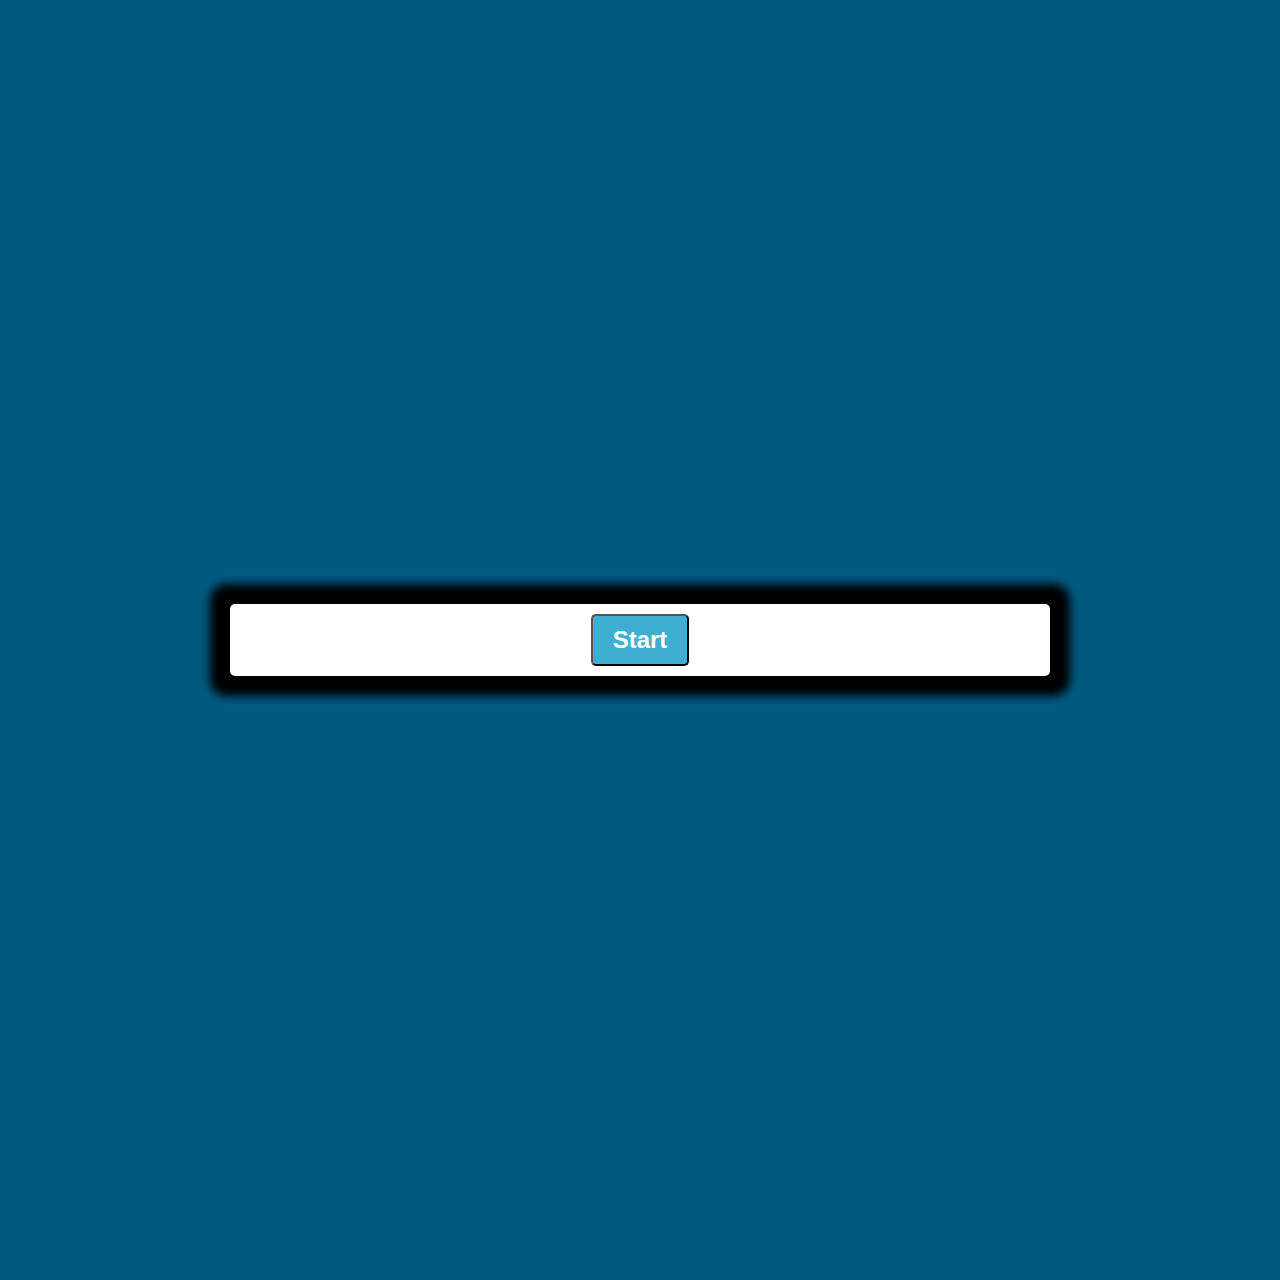
<file: project/project 1/Project1.html>
<!DOCTYPE html>
<html lang="en">
<head>
    <meta charset="UTF-8">
    <meta name="viewport" content="width=device-width, initial-scale=1.0">
    <title>Document</title>
    <link rel="shylesheet" href="project1.css">
    <style>
    
    .root{
        --hue-neutral :200;
        --hue-wrong :0;
        --hue-correct: 45;
    }
    
    body{
        --hue: var(--hue-neutral);
        padding: 0;
        margin: 0;
        display: flex;
        width: 100vw;
        height: 100vw;
        justify-content: center;
        align-items: center;
        background-color: hsl(var(--hue), 100% ,20%);
        background:#005a80;
    }

    body.correct{
    --hue :var(--hue-correct)
}

body.wrong{
    --hue :var(--hue-wrong)
}

.container{
    width: 800px;
    max-width: 80%;
    background-color: white;
    border-radius: 5px;
    padding: 10px;
    box-shadow: 0 0 10px 20px;
}

.btn-grid{
    display: grid;
    grid-template-columns: repeat(2,auto);
    gap: 10px;
    margin: 20px 0;

}

.btn{
    --hue:var(--hue-nuutral);
    border: 1px dakrblack;
    background-color:  rgb(63, 174, 211);
    border-radius: 5px;
    padding: 5px 10px;
    color:white;
    outline: none;
    cursor: pointer;
}

.btn:hover{
    border-color:black;
}

.start-btn,
.next-btn{
    font-size: 1.5rem;
    font-weight: bold;
    padding: 10px 20px;
    cursor: pointer;
}

.controls{
    display: flex;
    justify-content: center;
    align-items: center;

}

.hide{
    display: none;
}
    </style>
</head>
<body>
    <div class="container">
        <div id="question-container" class="hide">
           <div id="answer-buttons" class="btn-grid">
            
              <button class="btn"> Answer 1</button>
              
              <button class="btn"> Answer 2</button>

              <button class="btn"> Answer 3</button>

              <button class="btn"> Answer 4</button>
           </div>
        </div>
        <div class="controls">
           <button id="start-btn" class="start-btn btn"> Start</button>
           <button id="next-btn" class="next-btn btn hide"> Next</button>
        </div>
    </div>
        <div class="score">
            <span id="right-answers">

            </span>
        </div>
    <script src="project1.js"></script>
</body>
</html>
</file>
<file: style.css>
@import url('https://fonts.googleapis.com/css2?family=Poppins:ital,wght@0,300;0,400;0,500;1,500&display=swap');

* {
    margin: 0;
    padding: 0;
    font-family: "poppins";
    box-sizing: border-box;
    scroll-behavior: smooth;
}

html {
    font-size: 62.5%;
    overflow-x: hidden;
}

body {
    height: 100vh;
    background: teal;
}

header {
    position: fixed;
    left: 0;
    top: 0;
    display: flex;
    justify-content: space-between;
    width: 100%;
    align-items: center;
    padding: 2rem 9%;
    z-index: 100;
    background-color: #005B5b;
}
.sticky{
    border-bottom: 2px solid rgba(0,0,0,.2);
    background: #005b5b;
}
#menu{
    color: #000;
    font-size: 2.7rem;
    display: none;
}
.logo {
    font-size: 2.5rem;
    font-weight: 600;
    text-decoration: none;
    color: #000;
}

.navbar a {
    display: inline-block;
    font-size: 1.7rem;
    font-weight: 450;
    margin-left: 2.5rem;
    color: #005b5b;
    text-decoration: none;
    background: transparent;
}

section {
    min-height: 100vh;
    padding: 10rem 9% 2rem;
}

.home {
    display: flex;
    justify-content:space-between;
    align-items: center;
    width: 100%;
    position: relative;
    overflow: hidden;
}
.cover{
    width: 40rem;
    height: 100%;
}
.image{
    height: 40rem;
    width: 40rem;
    background: url(F2.jpg) no-repeat;
    background-position: center;
    background-size: cover;
    border-radius: 50%;
    border: 8px solid darkslategray;
    position: relative;
}
.image::after{
    content: "";
    position: absolute;
    left: 50%;
    top: 50%;
    transform: translate(-50%,-50%);
    height: 104%;
    width: 104%;
    border: 8px solid darkslategray;
    border-radius: 50%;
}
.layout{
    z-index: -1;
    position: absolute;
    top: 50%;
    height: 50%;
    width: 40rem;
    background: #424242;
}
.text-content{
    max-width: 65vw;
}
.text-content h2{
    font-size: 5.6rem;
}
.text-content h5{
    font-size: 3.2rem;
    color: darkslategray;
}
.text-content p{
    font-size: 1.5rem;
}
.social-media{
    margin-top: 2rem;
}
.social-media i{
    display: inline-flex;
    font-size: 2.5rem;
    color: #424242;
    border: .2rem solid #424242;
    border-radius: 50%;
    padding: .5rem;
    margin-left: .5rem;
    transition: .5s ease;
    background-color :deepskyblue;
  
}
.social-media i:hover{
    background: blueviolet;
    color: blue;
    box-shadow: 0 0 5px #000 ;
}
.btn{
    width: 15rem;
    height: 5rem;
    margin-top: 2rem;
    border-radius: 5rem;
    background: green ;
    color: green ;
    position: relative;
    overflow: hidden;
    z-index: 1;
    font-size: 1.5rem;
    transition: .2s ease;
}
.btn:hover{
    color: green ;
}
.btn::before{
    content: "";
    background:     #25ED16;
 ;
    height: 100%;
    width: 50%;
    position: absolute;
    left: 0;
    top: 0;
    transition: .7s ease;
    z-index: -1;
}

.btn:hover::before{
    width: 0;
    color:     #25ED16;

}
.btn::after{
    content: "";
    background: 
    #25ED16;
    height: 100%;
    width: 50%;
    position: absolute;
    right: 0;
    top: 0;
    transition: .7s ease;
    z-index: -1;
}
.btn:hover::after{
    width: 0;
    color: green;
}

.image-cover{
    height: 45rem;
    width: 35rem;
}
.img{
    background-color:#424242;
    height: 100%;
    width: 100%;
    border-bottom-left-radius: 300px;
    border-bottom-right-radius: 300px;
    display: flex;
    justify-content: center;
    align-items: center;
    flex-direction: column;
}
.img h2{
    font-size: 3.6rem;
    color: #e2e2e2;
}
.img h5{
    font-size: 2.2rem;
    color: #777;
    line-height: .5;
    margin-bottom: 3rem ;
}
.img img{
    height: 30rem;
    width: 30rem;
    border-radius: 50%;
    object-fit: cover;
    border: 1rem solid #e2e2e2;
}
.about{
    display: flex;
    justify-content:space-between;
   
}
.about-text{
    max-width: 65rem;
    text-decoration-color: black;
}
 .title{
    font-size: 4rem;
    display: inline-flex;
    align-items: center;
}
.title i{
    color: #424242;
    background: #e2e2e2;
    border: .4rem solid  #424242;
    border-radius: 50%;
    margin-right: .5rem;
    padding: .5rem;
}
.about p{
    font-size: 1.6rem;
    word-spacing: .5rem;
    color: #;
    margin-top: 1.5rem;
}
.skill-container{
    display: flex;
    gap: 2.5rem;
    flex-wrap: wrap;
    margin-top: 4rem;
    
}
.skills-content{
    flex: 1 1 30rem;
    padding: 3rem 2rem 4rem;
    text-align: center;
    border-radius: .5rem;
    background:darkgoldenrod;
    border: .2rem solid #cecece;
    transition: .5s ease;
}
.skills-content:hover{
    border: 2px solid #424242;
    transform: scale(1.02)
}
.skills-content i{
    font-size: 10rem;
    color:#424242;
}
.skills-content h5{
    font-size: 2rem;
}
.skills-content p{
    font-size: 1.5rem;
    color: #424242;
    margin: .6rem 0;
}
.skills-content .btn{
    width: 15rem;
    height: 4rem;
    font-size: 1.3rem;
}
.row{
    display: flex;
    flex-wrap: wrap;
    column-gap: 4rem;
}
.column{
    flex: 1 1 30rem;
}

.more-project h3{
    font-size: 2.5rem;
}

.more-project h4{
    font-size: 1.5rem;
}
.more-project p{
    font-size: 1.7rem;
}
.education-content{
    padding:1rem 2.9rem;
    border: .2rem solid #424242;
    border-radius: 1rem;
    margin: 2rem 0;
}
.education-content h2{
    font-size: 1.7rem;
    letter-spacing: .05rem;
    margin: .5rem 0;
}
.education-content p{
    font-size: 1.5rem;
}
.year{
    font-size: 1.5rem;
    color: #424242;
    display: flex;
    align-items: center;
}
.year i{
    font-size: 1.7rem;
    font-weight: 500;
    color: #000;
}
section form{
    max-width: 70rem;
    text-align: center;
    margin: 1rem auto;
    margin-bottom: 3rem;
}
.input-box{
    display: flex;
    justify-content: space-between;
    flex-wrap: wrap;
    
}
 input,textarea{
    width: 100%;
    padding: 1.5rem;
    outline: none;
    border-radius: .8rem;
    background: ghostwhite;
    border: .2rem solid #777;
    gap: 2.5rem;
    margin: .7rem 0;
    transition: .3s ease;
}

input::placeholder{
    font-size: 1.5rem;
    letter-spacing: .02rem;
}
.input-box input{
    width: 49%;
}
input:focus,
input:valid{
    border: .2rem solid #424242;
}
textarea:focus,
textarea:valid{
    border: .2rem solid #424242;
}
textarea{
    resize: none;
}
.contact .btn{
    color: #424242;
    padding: 0rem;
    cursor: pointer;
    background-color: darkgoldenrod;
    justify-content: space-around;
}
.contact .btn:hover{
    background: #424242;
    color: #cecece;
}


footer{
    background: #444;
    padding: 2rem 9%;
    display: flex;
    justify-content: space-between;
    align-items: center;
    flex-wrap: wrap;
}
footer p{
    font-size: 1.6rem;
    color: #e2e2e2;
}
footer i{
    display: inline-flex;
    justify-content: center;
    align-items: center;
    padding: .8rem;
    background: #777;
    color: #e2e2e2;
    border-radius: 50%;
    font-size: 2.4rem;
}

.overlay {
    position: absolute;
    top: 0;
    left: 0;
    width: 100%;
    height: 100%;
    background-color: transparent;
    color: white;
    font-size: 20px;
    padding: 10px;
  }

/* @media(max-width:1300px){
    .text-content{
        max-width: 60rem;
    }
} */

@media(max-width:1200px){
    html{
        font-size: 55%;
    }
 
}

@media(max-width:1105px){
    .header{
        padding: 2rem 9%;
    }
    section{
        padding: 10rem 3% 2rem;
    }
    .contact{
        min-height: auto;
    }
    footer{
        padding: 2rem 3%;
    }
}

@media(max-width:955px){
    .about-text{
        max-width: 52rem;
    }
}
@media(max-width:768px){
    html{
        font-size: 53%;
    }
    #menu{
        display: block;
    }
    .navbar{
        position: absolute;
        left: 0;
        top: 100%;
        width: 100%;
        padding: 1rem 3%;
        background: #e2e2e2;
        border-top: 1px solid rgba(0,0,0,.2);
        border-bottom: .2rem solid rgba(0,0,0,.2);
        display: none;
    }
    .navbar.active{
        display: block;
    }
    .navbar a{
        display: block;
        margin: 3rem 0;
        font-size: 2rem;
    }
    .home{
        flex-direction: column-reverse;
    }
    .text-content{
        max-width: 65rem;
    }
    .layout{
        display: none;
    }
    .cover{
        display: flex;
        justify-content: center;
        align-items: center;
    }
    .image{
        height: 27rem;
        width: 27rem;
        margin-top: 4rem;
    }


    .about{
        flex-direction: column;
        display: flex;
        justify-content: center;
        align-items: center;
    }
    .img {
        height: 90%;
        width: 90%;
    }
    .img img{
        height: 25rem;
        width: 25rem;
    }
    .navbar{
        display: none;
    }
}
@media(max-width:450px){
    html{
        font-size: 45%;
    }
    .input-box input{
        width: 100%;
    }
    .image{
        height: 35rem;
        width: 35rem;
    }
}
</file>
<file: project/project 1/project1.css>
.root{
    --hue-neutral: 200;
    --hue-wrong: 0;
    --hue-correct: 45;
}

body{
    --hue: var(--hue-neutral);
    padding: 0;
    margin: 0;
    display: flex;
    width: 100vw;
    height: 100vw;
    justify-content: center;
    align-items: center;
    background-color: hsl(var(--hue),100%,20%);
    background: rgb(13, 13, 97) ;
}

body.correct{
    --hue :var(--hue-correct)
}

body.wrong{
    --hue :var(--hue-wrong)
}

.container{
    width: 800px;
    max-width: 80%;
    background-color: white;
    border-radius: 5px;
    padding: 10px;
    box-shadow: 0 0 10px 20px;
}
</file>
